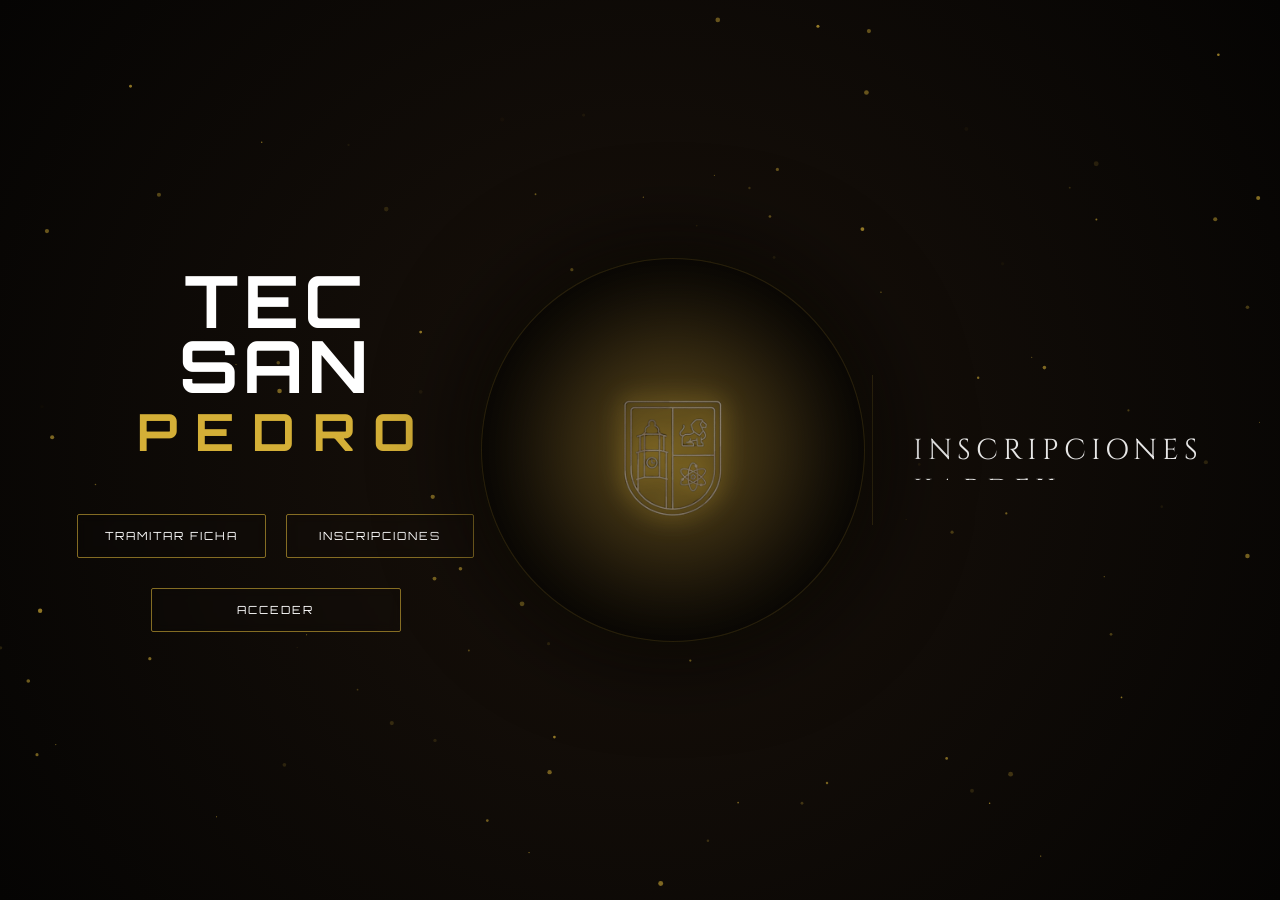
<file: index.html>
<!DOCTYPE html>
<html lang="es">
<head>
    <meta charset="UTF-8">
    <meta name="viewport" content="width=device-width, initial-scale=1.0">
    <title>Tec San Pedro</title>
    <link href="https://fonts.googleapis.com/css2?family=Montserrat:wght@900&family=Orbitron:wght@400;900&family=Cinzel:wght@400;900&display=swap" rel="stylesheet">
    
    <link rel="stylesheet" href="css/styles.css">
</head>
<body>

    <div class="universe"></div>
    <canvas id="particle-canvas"></canvas>

    <main class="viewport">
        <section class="branding">
            <h1>TEC SAN<span>PEDRO</span></h1>
            
            <div class="btn-container btn-group">
                <button class="btn-access" onclick="location.href='tramitar_ficha/ficha.html'">Tramitar Ficha</button>
                <button class="btn-access" onclick="location.href='inscripcion/inscripcion.html'">Inscripciones</button>
                <button class="btn-access" onclick="location.href='auth/login.html'">Acceder</button>
            </div>
        </section>

        <section class="core">
            <div class="emblem-structure" id="emblem-tilt">
                <div class="glass-orb">
                    <div class="shield-img"></div>
                </div>
            </div>
        </section>

        <section class="monitor">
            <div class="monitor-track">
                <div class="monitor-content">
                    <div>Inscripciones</div>
                    <div>Kardex Digital</div>
                    <div>Horarios</div>
                    <div>Docentes</div>
                </div>
            </div>
        </section>
    </main>

    <script src="js/script.js"></script>
</body>
</html>
</file>
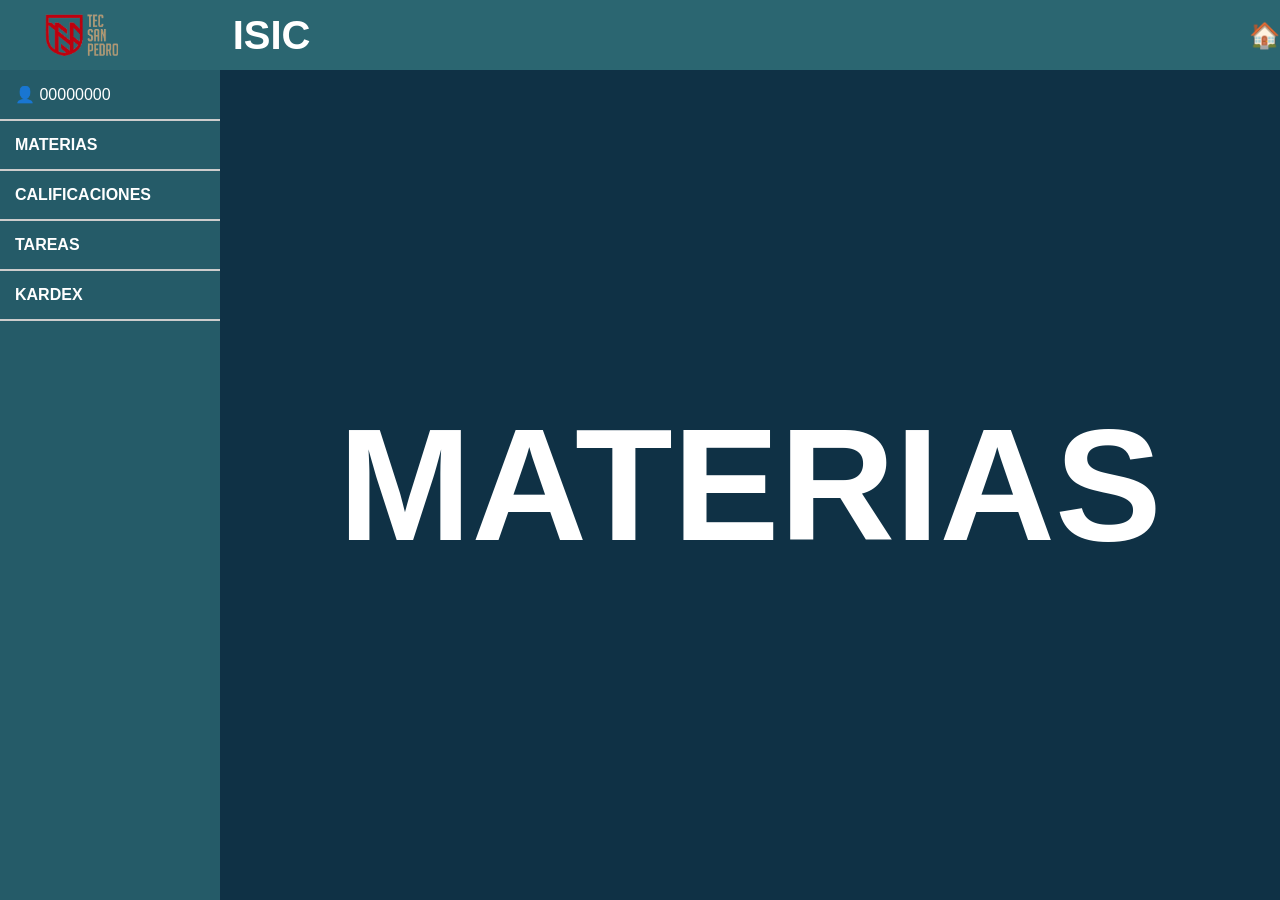
<file: Plantilla/index.HTML>
<!DOCTYPE html>
<html lang="es">
<head>
    <meta charset="UTF-8">
    <title>Panel Alumno</title>
    <link rel="stylesheet" href="styles.css">
</head>
<body>

    <header class="topbar">
        <div class="logo-area">
            <img src="/Imagenes/logoTec.png" class="logo">
            <h1 class="isic">ISIC</h1>
        </div>
        <div class="home">🏠</div>
    </header>

    <div class="container">
        <aside class="sidebar">
            <div class="user">👤 00000000</div>
            <ul>
                <li onclick="cambiar('materias')">MATERIAS</li>
                <li onclick="cambiar('calificaciones')">CALIFICACIONES</li>
                <li onclick="cambiar('tareas')">TAREAS</li>
                <li onclick="cambiar('kardex')">KARDEX</li>
            </ul>
        </aside>

        <main class="contenido">
            <div id="materias" class="ventana active">
                <h1>MATERIAS</h1>
            </div>
            <div id="calificaciones" class="ventana">
                <h1>CALIFICACIONES</h1>
            </div>
            <div id="tareas" class="ventana">
                <h1>TAREAS</h1>
            </div>
            <div id="kardex" class="ventana">
                <h1>KARDEX</h1>
            </div>
        </main>
    </div>

    <script>
        function cambiar(seccion){
            let ventanas = document.querySelectorAll(".ventana");
            ventanas.forEach(v => v.classList.remove("active"));
            document.getElementById(seccion).classList.add("active");
        }
    </script>

</body>
</html>
</file>
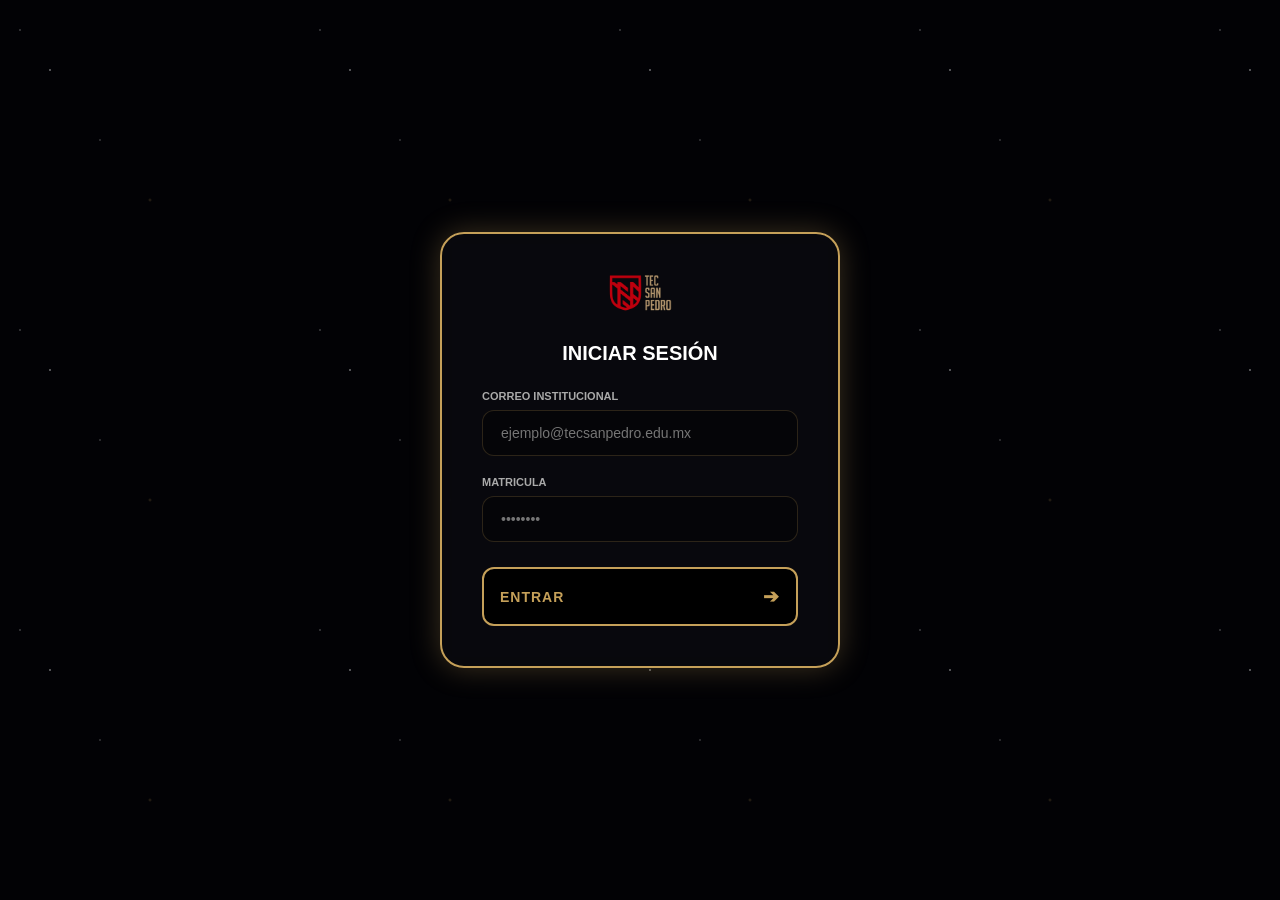
<file: auth/login.html>
<!DOCTYPE html>
<html lang="es">
<head>
    <meta charset="UTF-8">
    <meta name="viewport" content="width=device-width, initial-scale=1.0">
    <title>Login - Tec San Pedro</title>
    
    <link rel="stylesheet" href="css/login.css">
</head>
<body>
    <div class="universo">
        <div class="estrellas"></div>
        
        <div class="caja-login">
            <div class="encabezado-login">
                <img src="assets/logo-tec.png" alt="Logo Tec San Pedro" class="logo">
                
               
            </div>
            
            <form action="login_proceso.php" method="POST">
                <h2>INICIAR SESIÓN</h2>
                
                <div class="grupo-campo">
                    <label>Correo Institucional</label>
                    <input type="email" name="email" placeholder="ejemplo@tecsanpedro.edu.mx" class="campo" required>
                </div>

                <div class="grupo-campo">
                    <label>Matricula</label>
                    <input type="password" name="password" placeholder="••••••••" class="campo" required>
                </div>

                <button type="submit" class="boton-entrar">
                    <span>ENTRAR</span>
                    <span class="flecha">&#10132;</span>
                </button>
            </form>
        </div>
    </div>
</body>
</html>
</file>
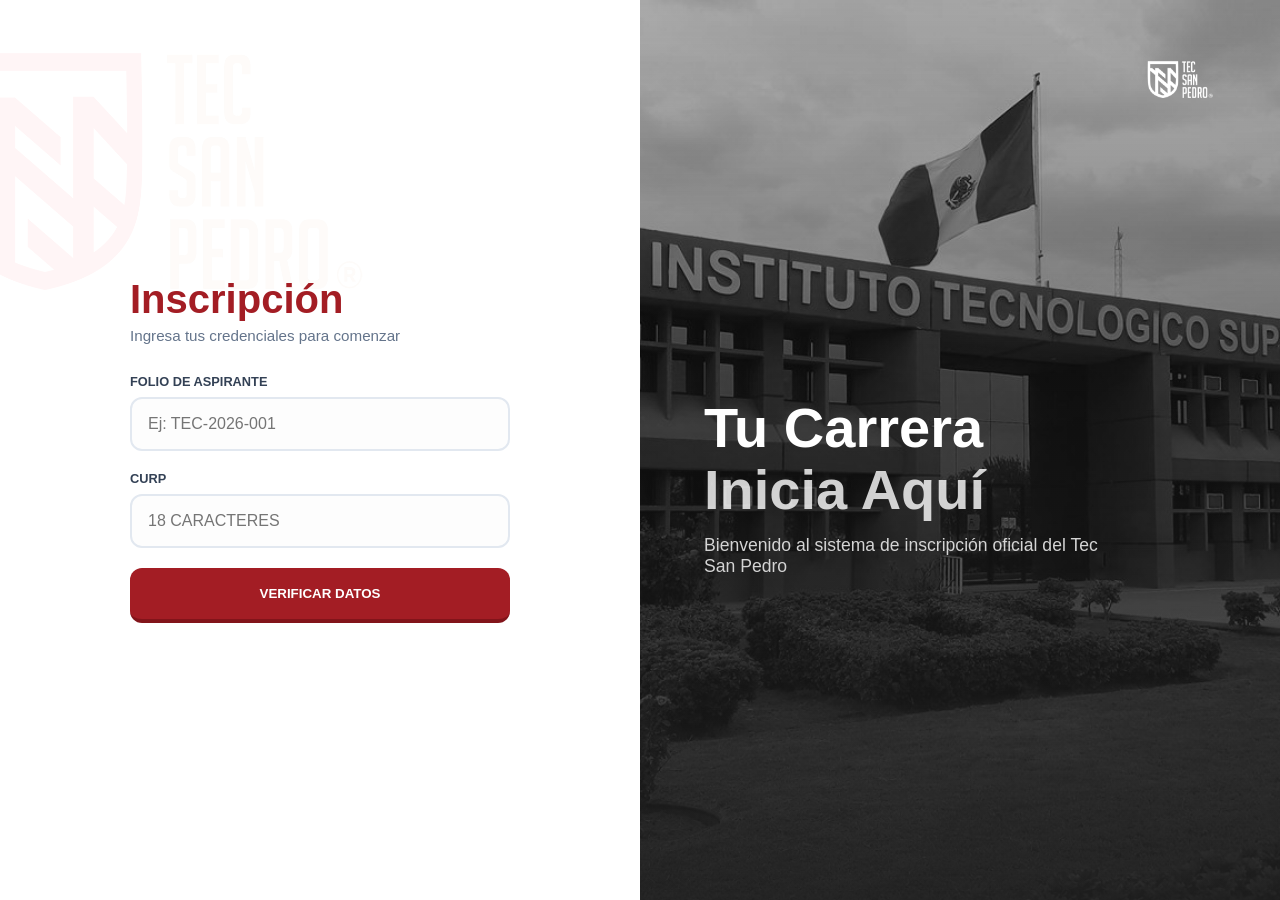
<file: inscripcion/inscripcion.html>
<!DOCTYPE html>
<html lang="es">
<head>
    <meta charset="UTF-8">
    <meta name="viewport" content="width=device-width, initial-scale=1.0">
    <title>Inscripción Oficial | Tec de San Pedro</title>
    <link rel="stylesheet" href="css/inscripcion.css">
</head>
<body>

    <div id="modal-validacion" class="modal-split">
        
        <div class="split-form">
            <img src="../imagen/teclogo.png" class="logo-marca-agua" alt="">
            
            <div class="form-container fade-in">
                <div class="form-header">
                    <h2>Inscripción</h2>
                    <p class="subtitle">Ingresa tus credenciales para comenzar</p>
                </div>
                
                <div class="form-body">
                    <div class="campo">
                        <label>Folio de Aspirante</label>
                        <input type="text" id="folio-input" placeholder="Ej: TEC-2026-001">
                    </div>
                    
                    <div class="campo">
                        <label>CURP</label>
                        <input type="text" id="curp-input" placeholder="18 CARACTERES" style="text-transform: uppercase;">
                    </div>
                    
                    <button class="btn-entrar" onclick="validarAcceso()">
                        VERIFICAR DATOS
                    </button>
                    </div>
            </div>
        </div>

        <div class="split-visual gris-style">
            <div class="overlay-visual-gris">
                <div class="top-logo-area">
                    <img src="../imagen/teclogo.png" class="logo-white-top" alt="Logo">
                </div>

                <div class="welcome-text-centered">
                    <h1>Tu Carrera <br><span>Inicia Aquí</span></h1>
                    <p>Bienvenido al sistema de inscripción oficial del Tec San Pedro</p>
                </div>
            </div>
        </div>
    </div>

    <div id="contenido-principal" style="display:none;">
        <div class="contenedor-expediente">
            <header class="header-expediente">
                <div class="brand">
                    <img src="../imagen/teclogo.png" width="50" style="filter: brightness(0) invert(1);">
                    <h1>Expediente Digital de Inscripción</h1>
                </div>
            </header>
            
            <div class="info-alumno-bar">
                <p><strong>Aspirante:</strong> <span id="nombre-alumno"></span></p>
                <p><strong>Carrera:</strong> <span id="carrera-alumno"></span></p>
            </div>

            <table class="tabla-materias">
                <thead>
                    <tr>
                        <th>Estado</th>
                        <th>Clave</th>
                        <th>Asignatura</th>
                    </tr>
                </thead>
                <tbody id="lista-materias"></tbody>
            </table>

            <footer class="footer-expediente">
                <button class="btn-finalizar" onclick="finalizarInscripcion()">CONFIRMAR E INSCRIBIR</button>
            </footer>
        </div>
    </div>

    <script src="js/inscripcion.js"></script>
</body>
</html>
</file>
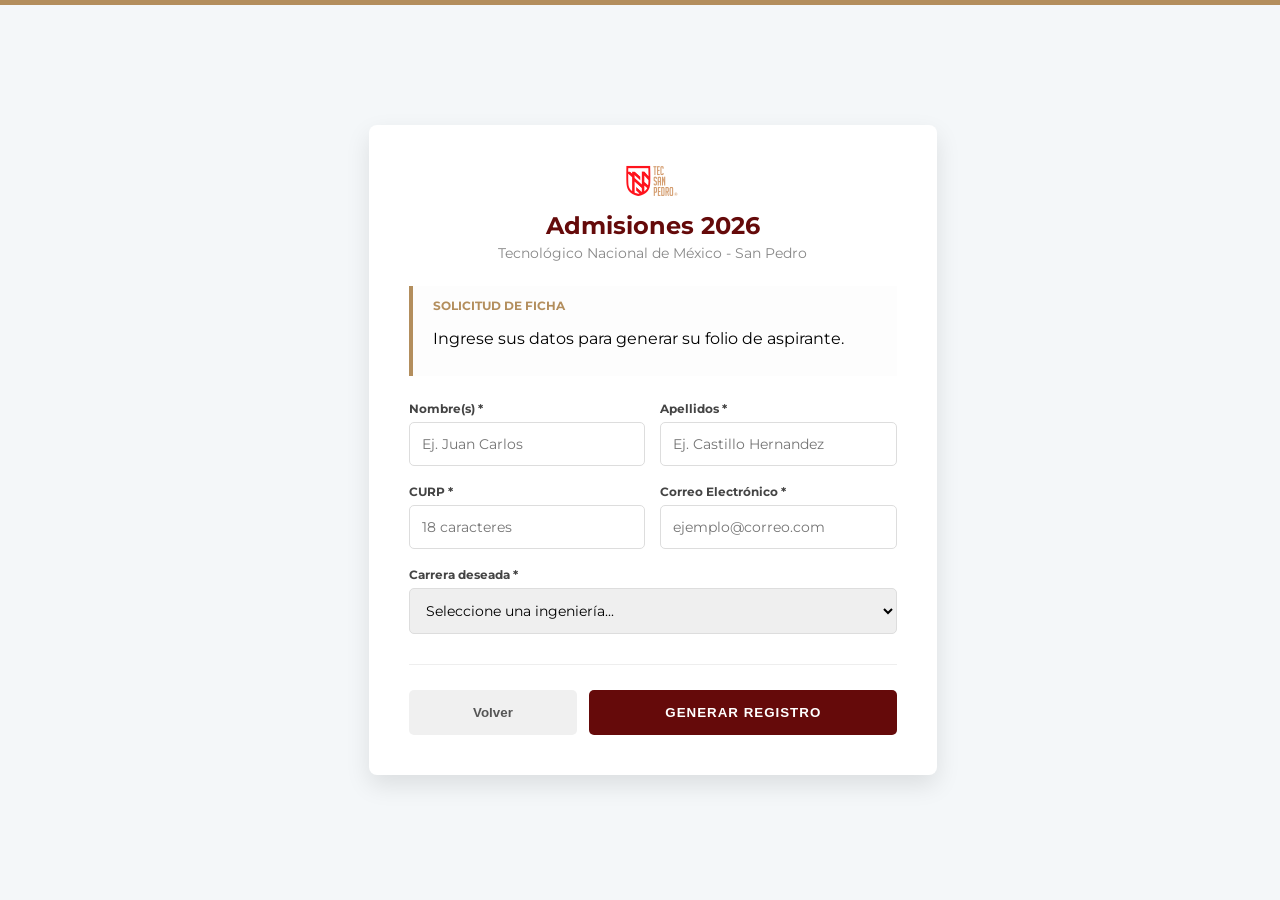
<file: tramitar_ficha/ficha.html>
<!DOCTYPE html>
<html lang="es">
<head>
    <meta charset="UTF-8">
    <meta name="viewport" content="width=device-width, initial-scale=1.0">
    <title>Registro de Aspirantes - Tec San Pedro</title>
    <link href="https://fonts.googleapis.com/css2?family=Montserrat:wght@300;400;600;700&display=swap" rel="stylesheet">
    <link rel="stylesheet" href="css/tramitar_ficha.css">
</head>
<body>

    <div class="top-bar"></div>

    <div class="container">
        <div class="registration-card">
            
            <div class="card-header no-print">
                <img src="../imagen/teclogo.png" alt="Tec San Pedro" class="logo-min">
                <h1 id="title-text">Admisiones 2026</h1>
                <p id="subtitle-text">Tecnológico Nacional de México - San Pedro</p>
            </div>

            <form id="form-ficha" class="form-content" novalidate>
                <div class="instruction-box">
                    <span>SOLICITUD DE FICHA</span>
                    <p>Ingrese sus datos para generar su folio de aspirante.</p>
                </div>

                <div class="input-row">
                    <div class="input-group">
                        <label>Nombre(s) *</label>
                        <input type="text" id="nombre" placeholder="Ej. Juan Carlos">
                    </div>
                    <div class="input-group">
                        <label>Apellidos *</label>
                        <input type="text" id="apellido" placeholder="Ej. Castillo Hernandez">
                    </div>
                </div>

                <div class="input-row">
                    <div class="input-group">
                        <label>CURP *</label>
                        <input type="text" id="curp" maxlength="18" oninput="this.value = this.value.toUpperCase().replace(/\s/g, '')" placeholder="18 caracteres">
                    </div>
                    <div class="input-group">
                        <label>Correo Electrónico *</label>
                        <input type="email" id="correo" oninput="this.value = this.value.toLowerCase().replace(/\s/g, '')" placeholder="ejemplo@correo.com">
                    </div>
                </div>

                <div class="input-group">
                    <label>Carrera deseada *</label>
                    <select id="carrera">
                        <option value="" disabled selected>Seleccione una ingeniería...</option>
                        <option value="1">Ingeniería en Sistemas Computacionales</option>
                        <option value="2">Ingeniería Industrial</option>
                        <option value="3">Ingeniería en Gestión Empresarial</option>
                    </select>
                </div>

                <div class="form-actions">
                    <button type="button" class="btn-back" onclick="location.href='../index.html'">Volver</button>
                    <button type="button" class="btn-submit" onclick="procesarRegistro()">Generar Registro</button>
                </div>
            </form>

            <div id="success-screen" style="display: none;">
                <div class="ficha-limpia-print">
                    <div class="header-oficial-print">
                        <img src="../imagen/teclogo.png" alt="Logo" class="logo-print">
                        <div class="header-text-print">
                            <h2>INSTITUTO TECNOLÓGICO DE SAN PEDRO</h2>
                            <p>Servicios Escolares | Admisiones 2026</p>
                        </div>
                    </div>

                    <div class="folio-box-limpio">
                        <small>FOLIO DE SEGUIMIENTO</small>
                        <h1 id="display-folio">---</h1>
                    </div>

                    <div class="datos-aspirante">
                        <div class="dato-item"><span class="tit">NOMBRE:</span> <span id="res-nombre"></span></div>
                        <div class="dato-item"><span class="tit">CURP:</span> <span id="res-curp"></span></div>
                        <div class="dato-item"><span class="tit">CARRERA:</span> <span id="res-carrera"></span></div>
                        <div class="dato-item"><span class="tit">FECHA:</span> <span id="res-fecha"></span></div>
                    </div>

                    <div class="firma-container">
                        <div class="firma-linea">
                            <p>FIRMA DEL ASPIRANTE</p>
                        </div>
                        <div class="firma-linea">
                            <p>SELLO DE RECEPCIÓN</p>
                            <small>Servicios Escolares</small>
                        </div>
                    </div>

                    <div class="footer-oficial-print">
                        <p>Calzada del Tecnológico #53 C.P. 27800. San Pedro, Coahuila.</p>
                        <p>Tel: (872) 77 2 88 07 | www.tecsanpedro.edu.mx</p>
                    </div>
                </div>

                <div class="form-actions no-print" style="justify-content: center;">
                    <button class="btn-print" onclick="window.print()">DESCARGAR PDF / IMPRIMIR</button>
                </div>
            </div>
        </div>
    </div>

    <script src="js/ficha.js"></script>
</body>
</html>
</file>
<file: css/styles.css>
:root {
    --gold: #d4af37;
    --gold-glow: rgba(212, 175, 55, 0.4);
    --black: #050403;
    --border: rgba(212, 175, 55, 0.15);
}


* { 
    margin: 0; 
    padding: 0; 
    box-sizing: border-box; 
    cursor: crosshair; 
}

body { 
    background: var(--black); 
    color: white; 
    font-family: 'Montserrat', sans-serif; 
    overflow: hidden; 
    height: 100vh; 
}

/* FONDO */
.universe {
    position: fixed; 
    width: 100%; 
    height: 100%;
    background: radial-gradient(circle at center, #1a120b 0%, var(--black) 100%);
    z-index: -3;
}
#particle-canvas { 
    position: fixed; 
    top: 0; 
    left: 0; 
    width: 100%; 
    height: 100%; 
    z-index: -1; 
    pointer-events: none; 
}

/*  DISEÑO DE INTERFAZ */
.viewport {
    display: grid; 
    grid-template-columns: 1.2fr 1.2fr 1fr; 
    height: 100vh; 
    width: 100vw; 
    align-items: center; 
    padding: 0 6%;
    position: relative; 
    z-index: 10;
}

/* --- ESTILO DEL LOGO CENTRADO --- */
.branding {
    display: flex;
    flex-direction: column;
    align-items: center; 
    text-align: center;
}

.branding h1 {
    font-family: 'Orbitron', sans-serif;
    font-size: 4.5rem;
    color: white;
    display: flex;
    flex-direction: column; 
    align-items: center;   
    line-height: 0.9;    
    letter-spacing: 5px;
    margin-bottom: 20px;
}

.branding h1 span {
    color: #D4AF37;        
    font-size: 3.2rem;      
    letter-spacing: 18px;   
    display: block;
    margin-top: 10px;
    text-indent: 18px;      
}

.btn-group {
    display: flex;
    flex-wrap: wrap;        
    justify-content: center;
    gap: 20px;
    max-width: 500px;       
    margin: 40px auto 0 auto;
}

.btn-access {
    flex: 1 1 calc(50% - 20px);
    min-width: 180px;
    padding: 14px 20px;
    background: transparent;
    border: 1px solid rgba(212, 175, 55, 0.6); 
    color: white;
    font-family: 'Orbitron', sans-serif; 
    font-size: 0.75rem; 
    letter-spacing: 3px; 
    text-transform: uppercase; 
    cursor: pointer;
    transition: 0.4s cubic-bezier(0.16, 1, 0.3, 1);
    backdrop-filter: blur(5px);
    border-radius: 2px;
}

.btn-access:last-child {
    flex: 0 1 220px; 
}

.btn-access:hover { 
    background: #D4AF37; 
    color: black; 
    box-shadow: 0 0 30px rgba(212, 175, 55, 0.4);
}

.btn-group {
    display: flex;
    flex-direction: row; 
    justify-content: center; 
    align-items: center;
    gap: 20px;              
    margin-top: 40px; 
    width: 100%;             
    flex-wrap: wrap;        
    max-width: 600px;        
    margin-left: auto;
    margin-right: auto;
}

.btn-access {
    flex: 1 1 calc(50% - 20px); /* Ocupan el 50% del contenedor (2 por línea) */
    min-width: 180px;        
    padding: 14px 10px;      
    background: transparent;
    border: 1px solid rgba(212, 175, 55, 0.6); 
    color: white;
    font-family: 'Orbitron', sans-serif; 
    font-size: 0.7rem;       
    letter-spacing: 2px;     
    text-transform: uppercase; 
    cursor: pointer;
    position: relative; 
    transition: 0.4s cubic-bezier(0.16, 1, 0.3, 1);
    overflow: hidden;
    backdrop-filter: blur(5px);
    border-radius: 2px;
    text-align: center;
}

.btn-access:last-child {
    flex: 0 1 250px; 
    margin-top: 10px; /* Separación extra del nivel superior */
}

/* 4. Hover */
.btn-access:hover { 
    background: #D4AF37; 
    color: black; 
    box-shadow: 0 0 25px rgba(212, 175, 55, 0.5); 
    border-color: #D4AF37;
    transform: translateY(-2px);
}
/*  CENTRO  */
.core { 
    display: flex; 
    justify-content: center; 
    align-items: center; 
    perspective: 1200px; 
}

.emblem-structure { 
    width: clamp(300px, 30vw, 450px); 
    height: clamp(300px, 30vw, 450px); 
    position: relative; 
}

.glass-orb {
    width: 100%; 
    height: 100%;
    background: radial-gradient(circle, #22180f 0%, #000 85%);
    border-radius: 50%; 
    border: 1px solid var(--border);
    display: flex; 
    justify-content: center; 
    align-items: center;
    position: relative; 
    box-shadow: 0 0 100px rgba(0,0,0,1);
    backdrop-filter: blur(10px);
}

.glass-orb::before {
    content: ''; position: absolute; width: 60%; height: 60%;
    background: var(--gold); border-radius: 50%; filter: blur(60px);
    opacity: 0.3; z-index: 1; animation: breatheAura 4s infinite alternate ease-in-out;
}

.shield-img {
    width: 55%; 
    z-index: 10;
    content: url('../imagen/tec.png'); 
    filter: brightness(0.8) drop-shadow(0 0 12px var(--gold)); 
    transition: 0.7s cubic-bezier(0.16, 1, 0.3, 1);
}

.emblem-structure:hover .shield-img { 
    filter: brightness(1) drop-shadow(0 0 35px var(--gold)); 
    transform: scale(1.05); 
}

/*  DERECHA (MENÚ LATERAL)  */
.monitor { 
    border-left: 1px solid rgba(212, 175, 55, 0.2); 
    padding-left: 40px;
    height: 150px;
    display: flex;
    align-items: center;
}

.monitor-track { 
    height: 60px; 
    overflow: hidden; 
}

.monitor-content div {
    height: 60px; 
    display: flex; 
    align-items: center;
    font-family: 'Cinzel', serif; 
    font-size: 1.8rem;
    letter-spacing: 5px; 
    text-transform: uppercase; 
    color: rgba(255,255,255,0.9);
}

/* ANIMACIONES */
@keyframes cycleText { 
    0%, 20% { transform: translateY(0); } 
    25%, 45% { transform: translateY(-60px); } 
    50%, 70% { transform: translateY(-120px); } 
    75%, 95% { transform: translateY(-180px); } 
    100% { transform: translateY(0); } 
}

@keyframes breatheAura { 
    from { transform: scale(0.8); opacity: 0.15; } 
    to { transform: scale(1.2); opacity: 0.4; } 
}

/* Ajuste de animación del monitor para coincidir con laa altura */
.monitor-content { 
    animation: cycleText 12s infinite cubic-bezier(0.76, 0, 0.24, 1); 
}
</file>
<file: Plantilla/styles.css>
body{
margin:0;
font-family:Arial;
}

.topbar{
position:fixed;
top:0;
left:0;
width:100%;
height:70px;
background:#2b6671;
display:flex;
align-items:center;
justify-content:space-between;
padding:0 40px;
color:white;
}

.logo-area{
display:flex;
align-items:center;
gap:20px;
}

.logo{
height:45px;
}

.isic{
position: relative;
left: 90px;
font-size: 40px;
font-weight: bold;
}

.home{
font-size:25px;
margin-right:40px; 
cursor:pointer;
}

.container{
display:flex;
margin-top:70px;
height:calc(100vh - 70px);
}

.sidebar{
width:220px;
background:#255b68;
color:white;
position:fixed;
top:70px;
bottom:0;
}

.user{
padding:15px;
border-bottom:2px solid #ccc;
}

.sidebar ul{
list-style:none;
padding:0;
margin:0;
}

.sidebar li{
padding:15px;
border-bottom:2px solid #ccc;
cursor:pointer;
font-weight:bold;
}

.sidebar li:hover{
background:#1e4d58;
}

.contenido{
margin-left:220px;
width:100%;
background:#0f3145;
display:flex;
align-items:center;
justify-content:center;
position:relative;
}

.ventana{
display:none;
color:white;
font-size:80px;
font-weight:bold;
}

.active{
display:block;
}
</file>
<file: auth/css/login.css>
body, html {
    margin: 0;
    padding: 0;
    height: 100%;
    font-family: Arial, Helvetica, sans-serif;
    overflow: hidden; 
    background-color: #020205; 
}

.universo {
    height: 100vh;
    display: flex;
    justify-content: center;
    align-items: center;
    position: relative;
}

.estrellas {
    position: absolute;
    width: 100%;
    height: 100%;
    background-image: 
        radial-gradient(1px 1px at 20px 30px, #fff, rgba(0,0,0,0)),
        radial-gradient(1.5px 1.5px at 50px 70px, #fff, rgba(0,0,0,0)),
        radial-gradient(1px 1px at 100px 140px, #ddd, rgba(0,0,0,0)),
        radial-gradient(2px 2px at 150px 200px, rgba(197, 160, 89, 0.4), rgba(0,0,0,0)); 
    background-size: 300px 300px;
    opacity: 0.6;
    animation: estrellasParpadeo 8s linear infinite;
}

@keyframes estrellasParpadeo {
    0%, 100% { opacity: 0.5; }
    50% { opacity: 0.8; }
}

.caja-login {
    width: 100%;
    max-width: 400px;
    padding: 40px;
    border-radius: 24px;
    position: relative;
    z-index: 10;
    
    background: rgba(10, 10, 15, 0.8);
    backdrop-filter: blur(10px); 
    
    border: 2px solid #C5A059;
    
    box-shadow: 0 0 30px rgba(197, 160, 89, 0.3);
    
    margin: 20px;
    box-sizing: border-box;
}

.encabezado-login {
    display: flex;
    align-items: center;
    justify-content: center;
    gap: 15px;
    margin-bottom: 30px;
}

.logo {
    width: 70px; 
    height: auto;
}

.titulos h1 {
    color: #fff;
    font-size: 18px;
    margin: 0;
    font-weight: bold;
    letter-spacing: 1px;
}

.titulos p {
    color: #C5A059; 
    font-size: 10px;
    margin: 3px 0 0 0;
    font-weight: bold;
    text-transform: uppercase;
}

form h2 {
    color: #fff;
    font-size: 20px;
    margin: 0 0 25px 0;
    font-weight: bold;
    text-align: center;
}

.grupo-campo {
    margin-bottom: 20px;
}

.grupo-campo label {
    display: block;
    font-size: 11px;
    font-weight: bold;
    margin-bottom: 8px;
    color: #aaa; 
    text-align: left;
    text-transform: uppercase;
}

.campo {
    width: 100%;
    padding: 14px 18px;
    border: 1px solid rgba(197, 160, 89, 0.2); 
    border-radius: 12px;
    
    background-color: rgba(0, 0, 0, 0.3);
    color: #fff; 
    
    font-size: 14px;
    font-family: Arial, Helvetica, sans-serif;
    box-sizing: border-box;
    transition: 0.3s ease;
}

.campo:focus {
    outline: none;
    border-color: #C5A059; 
    background-color: rgba(0, 0, 0, 0.5);
    box-shadow: 0 0 10px rgba(197, 160, 89, 0.2);
}

.boton-entrar {
    width: 100%;
    padding: 16px;
    
    background-color: #000;
    color: #C5A059;
    
    border: 2px solid #C5A059; 
    border-radius: 12px;
    font-weight: bold;
    cursor: pointer;
    display: flex;
    justify-content: space-between;
    align-items: center;
    margin-top: 25px;
    font-size: 14px;
    letter-spacing: 1px;
    font-family: Arial, Helvetica, sans-serif;
    transition: all 0.3s ease;
}

.boton-entrar:hover {
    background-color: #C5A059;
    color: #000; 
    transform: translateY(-2px);
    box-shadow: 0 10px 20px rgba(197, 160, 89, 0.3);
}

.flecha {
    font-size: 1.2rem;
}
</file>
<file: inscripcion/css/inscripcion.css>
:root {
    --rojo-tec: #a31d24;
    --rojo-oscuro: #82141a;
    --blanco: #ffffff;
    --gris-fondo: #f8fafc;
    --negro-grisaceo: rgba(30, 30, 30, 0.9);
}

* { box-sizing: border-box; margin: 0; padding: 0; }

body {
    font-family: 'Segoe UI', Roboto, sans-serif;
    background-color: var(--gris-fondo);
}

.modal-split {
    position: fixed;
    top: 0; left: 0; width: 100%; height: 100%;
    display: flex;
    z-index: 1000;
}

/* --- LADO IZQUIERDO PULIDO --- */
.split-form {
    flex: 1;
    background: var(--blanco);
    display: flex;
    align-items: center;
    justify-content: center;
    position: relative;
    overflow: hidden;
}

.logo-marca-agua {
    position: absolute;
    width: 70%;
    opacity: 0.04;
    left: -10%;
    top: 5%;
    pointer-events: none;
}

.form-container { width: 100%; max-width: 380px; z-index: 10; }
.form-header h2 { color: var(--rojo-tec); font-size: 2.5rem; font-weight: 800; margin-bottom: 5px; }
.subtitle { color: #64748b; margin-bottom: 30px; font-size: 0.95rem; }

.campo { margin-bottom: 20px; }
.campo label { display: block; font-weight: 700; color: #334155; font-size: 0.8rem; margin-bottom: 8px; text-transform: uppercase; }
.campo input {
    width: 100%; padding: 16px; border: 2px solid #e2e8f0; border-radius: 12px;
    font-size: 1rem; background: #fdfdfd; transition: 0.3s;
}
.campo input:focus { border-color: var(--rojo-tec); outline: none; box-shadow: 0 4px 12px rgba(163, 29, 36, 0.1); }

.btn-entrar {
    width: 100%; padding: 18px; background: var(--rojo-tec); color: white;
    border: none; border-radius: 12px; font-weight: 800; cursor: pointer; transition: 0.3s;
    border-bottom: 4px solid var(--rojo-oscuro); text-transform: uppercase;
}
.btn-entrar:hover { background: var(--rojo-oscuro); transform: translateY(-2px); }

/* --- LADO DERECHO (REUBICACIÓN LOGO) --- */
.split-visual.gris-style {
    flex: 1;
    background-image: url('../../imagen/tec2.jpg'); /* Asegúrate que la ruta sea correcta */
    background-size: cover;
    background-position: center;
    filter: grayscale(100%);
    position: relative;
}

.overlay-visual-gris {
    position: absolute;
    top: 0; left: 0; width: 100%; height: 100%;
    background: linear-gradient(to bottom, rgba(0,0,0,0.3), var(--negro-grisaceo));
    display: flex;
    flex-direction: column;
    padding: 60px 10% 10% 10%; /* Ajuste de padding superior para el logo */
    color: white;
    filter: grayscale(0%);
}

/* Área del logo superior */
.top-logo-area {
    width: 100%;
    display: flex;
    justify-content: flex-end; /* Alinea a la derecha */
    margin-bottom: 40px; /* Espacio antes del texto centrado */
}

.logo-white-top { 
    width: 70px; /* Un poco más pequeño para la esquina */
    filter: brightness(0) invert(1); 
}

/* Texto centrado verticalmente */
.welcome-text-centered {
    flex-grow: 1;
    display: flex;
    flex-direction: column;
    justify-content: center;
}

.welcome-text-centered h1 { font-size: 3.5rem; line-height: 1.1; font-weight: 800; }
.welcome-text-centered h1 span { color: var(--blanco); opacity: 0.8; }
.welcome-text-centered p { margin-top: 15px; font-size: 1.1rem; color: #cbd5e1; max-width: 400px; }

/* --- EXPEDIENTE --- */
.contenedor-expediente {
    max-width: 900px; margin: 40px auto; background: white;
    border-radius: 20px; overflow: hidden; box-shadow: 0 20px 50px rgba(0,0,0,0.1);
}
.header-expediente { background: var(--rojo-tec); color: white; padding: 30px; text-align: center; }
.info-alumno-bar { display: flex; justify-content: space-around; padding: 20px; background: #f1f5f9; border-bottom: 1px solid #e2e8f0; }
.tabla-materias { width: 100%; border-collapse: collapse; }
.tabla-materias th { padding: 20px; background: #fff; text-align: left; color: var(--rojo-tec); border-bottom: 2px solid #e2e8f0; }
.tabla-materias td { padding: 20px; border-bottom: 1px solid #f1f5f9; }

.btn-finalizar {
    background: #22c55e; color: white; border: none; padding: 18px 35px;
    border-radius: 12px; font-weight: 800; cursor: pointer; transition: 0.3s;
}
.btn-finalizar:hover { background: #16a34a; transform: scale(1.02); }

.fade-in { animation: fadeIn 0.8s ease-out; }
@keyframes fadeIn { from { opacity: 0; transform: translateY(10px); } to { opacity: 1; transform: translateY(0); } }

@media (max-width: 900px) { .split-visual { display: none; } }
</file>
<file: tramitar_ficha/css/tramitar_ficha.css>
:root { 
    --blue: #650a0a;    
    --gold: #B38E5D;    
    --bg: #f4f7f9;
    --text-dark: #333;
    --text-light: #888;
}

body { 
    background: var(--bg); 
    font-family: 'Montserrat', sans-serif; 
    margin: 0; 
    display: flex; 
    justify-content: center; 
    align-items: center; 
    min-height: 100vh; 
}

.top-bar { 
    width: 100%; 
    height: 5px; 
    background: var(--gold); 
    position: fixed; 
    top: 0; 
    z-index: 1000;
}

.registration-card { 
    background: white; 
    width: 90%; 
    max-width: 600px; 
    padding: 40px; 
    border-radius: 8px; 
    box-shadow: 0 10px 25px rgba(0,0,0,0.1); 
}

.logo-min { 
    width: 55px; 
    display: block; 
    margin: 0 auto 15px; 
}

.card-header h1 { 
    text-align: center; 
    color: var(--blue); 
    font-size: 1.5rem; 
    margin: 0; 
    font-weight: 700;
}

.card-header p { 
    text-align: center; 
    font-size: 0.85rem; 
    color: var(--text-light); 
    margin-top: 5px; 
}

.instruction-box { 
    border-left: 4px solid var(--gold); 
    background: #fdfdfd; 
    padding: 12px 20px; 
    margin: 25px 0; 
}

.instruction-box span {
    font-weight: bold;
    font-size: 0.75rem;
    color: var(--gold);
    display: block;
    margin-bottom: 3px;
}

.input-row { 
    display: grid; 
    grid-template-columns: 1fr 1fr; 
    gap: 15px; 
}

.input-group { 
    margin-bottom: 18px; 
    text-align: left; 
}

.input-group label { 
    font-size: 0.75rem; 
    font-weight: 700; 
    color: #444; 
    display: block; 
    margin-bottom: 6px; 
}

.input-group input, .input-group select { 
    width: 100%; 
    padding: 12px; 
    border: 1px solid #ddd; 
    border-radius: 5px; 
    box-sizing: border-box; 
    font-family: inherit; 
    font-size: 0.9rem;
    transition: border 0.3s;
}

.input-group input:focus {
    border-color: var(--blue);
    outline: none;
}

.form-actions { 
    display: flex; 
    gap: 12px; 
    margin-top: 30px; 
    border-top: 1px solid #eee; 
    padding-top: 25px; 
}

.btn-submit { 
    background: var(--blue); 
    color: white; 
    border: none; 
    padding: 15px; 
    cursor: pointer; 
    flex: 2; 
    font-weight: bold; 
    border-radius: 5px; 
    text-transform: uppercase;
    letter-spacing: 1px;
}

.btn-back { 
    background: #f0f0f0; 
    border: none; 
    padding: 15px; 
    flex: 1; 
    cursor: pointer; 
    border-radius: 5px; 
    color: #555;
    font-weight: 600;
}

.btn-print { 
    background: var(--gold); 
    color: white; 
    border: none; 
    padding: 18px; 
    font-weight: bold; 
    cursor: pointer; 
    width: 100%; 
    border-radius: 5px; 
    font-size: 1rem;
}

.ficha-limpia-print { 
    text-align: left; 
    display: none; 
}

@media print {
    @page { margin: 1cm; size: letter; }
    body { background: white; }
    
    .no-print, .top-bar, .card-header, #form-ficha, .btn-print, .system-footer { 
        display: none !important; 
    }
    
    .registration-card { 
        box-shadow: none; 
        border: none; 
        padding: 0; 
        width: 100%; 
    }
    
    .ficha-limpia-print { 
        display: block !important; 
    }
    
    .header-oficial-print { 
        display: flex; 
        align-items: center; 
        border-bottom: 2px solid var(--blue); 
        padding-bottom: 15px; 
        margin-bottom: 40px; 
    }
    
    .logo-print { 
        width: 50px; 
        margin-right: 20px; 
    }
    
    .header-text-print h2 { 
        font-size: 1.1rem; 
        margin: 0; 
        color: var(--blue); 
        font-weight: 700;
    }
    
    .header-text-print p { 
        font-size: 0.8rem; 
        margin: 2px 0; 
        color: #444; 
    }

    .folio-box-limpio { 
        text-align: center; 
        margin-bottom: 40px; 
        padding: 25px; 
        background: #fdfaf5; 
        border: 1px solid #f0e6d2;
    }
    
    .folio-box-limpio h1 { 
        font-size: 2.8rem; 
        margin: 5px 0; 
        color: var(--blue); 
        font-family: 'Courier New', Courier, monospace;
    }
    
    .folio-box-limpio small { 
        font-weight: bold; 
        color: var(--gold); 
        letter-spacing: 2px;
    }

    .dato-item { 
        display: flex; 
        justify-content: space-between; 
        padding: 15px 0; 
        border-bottom: 1px solid #f0f0f0; 
    }
    
    .tit { 
        font-size: 0.8rem; 
        color: #777; 
        font-weight: bold; 
    }
    
    .dato-item span:last-child { 
        font-weight: 700; 
        font-size: 1rem; 
        color: #000;
    }

    .footer-oficial-print { 
        margin-top: 80px; 
        text-align: center; 
        border-top: 1px solid #ddd; 
        padding-top: 25px; 
    }
    
    .footer-oficial-print p {
        font-size: 0.75rem;
        color: #555;
        margin: 4px 0;
    }
    
    .firma-container {
        display: flex;
        justify-content: space-around;
        margin-top: 60px;
    }
    
    .firma-linea {
        width: 200px;
        border-top: 1px solid #000;
        text-align: center;
        font-size: 0.7rem;
        padding-top: 8px;
        font-weight: bold;
    }
}
</file>
